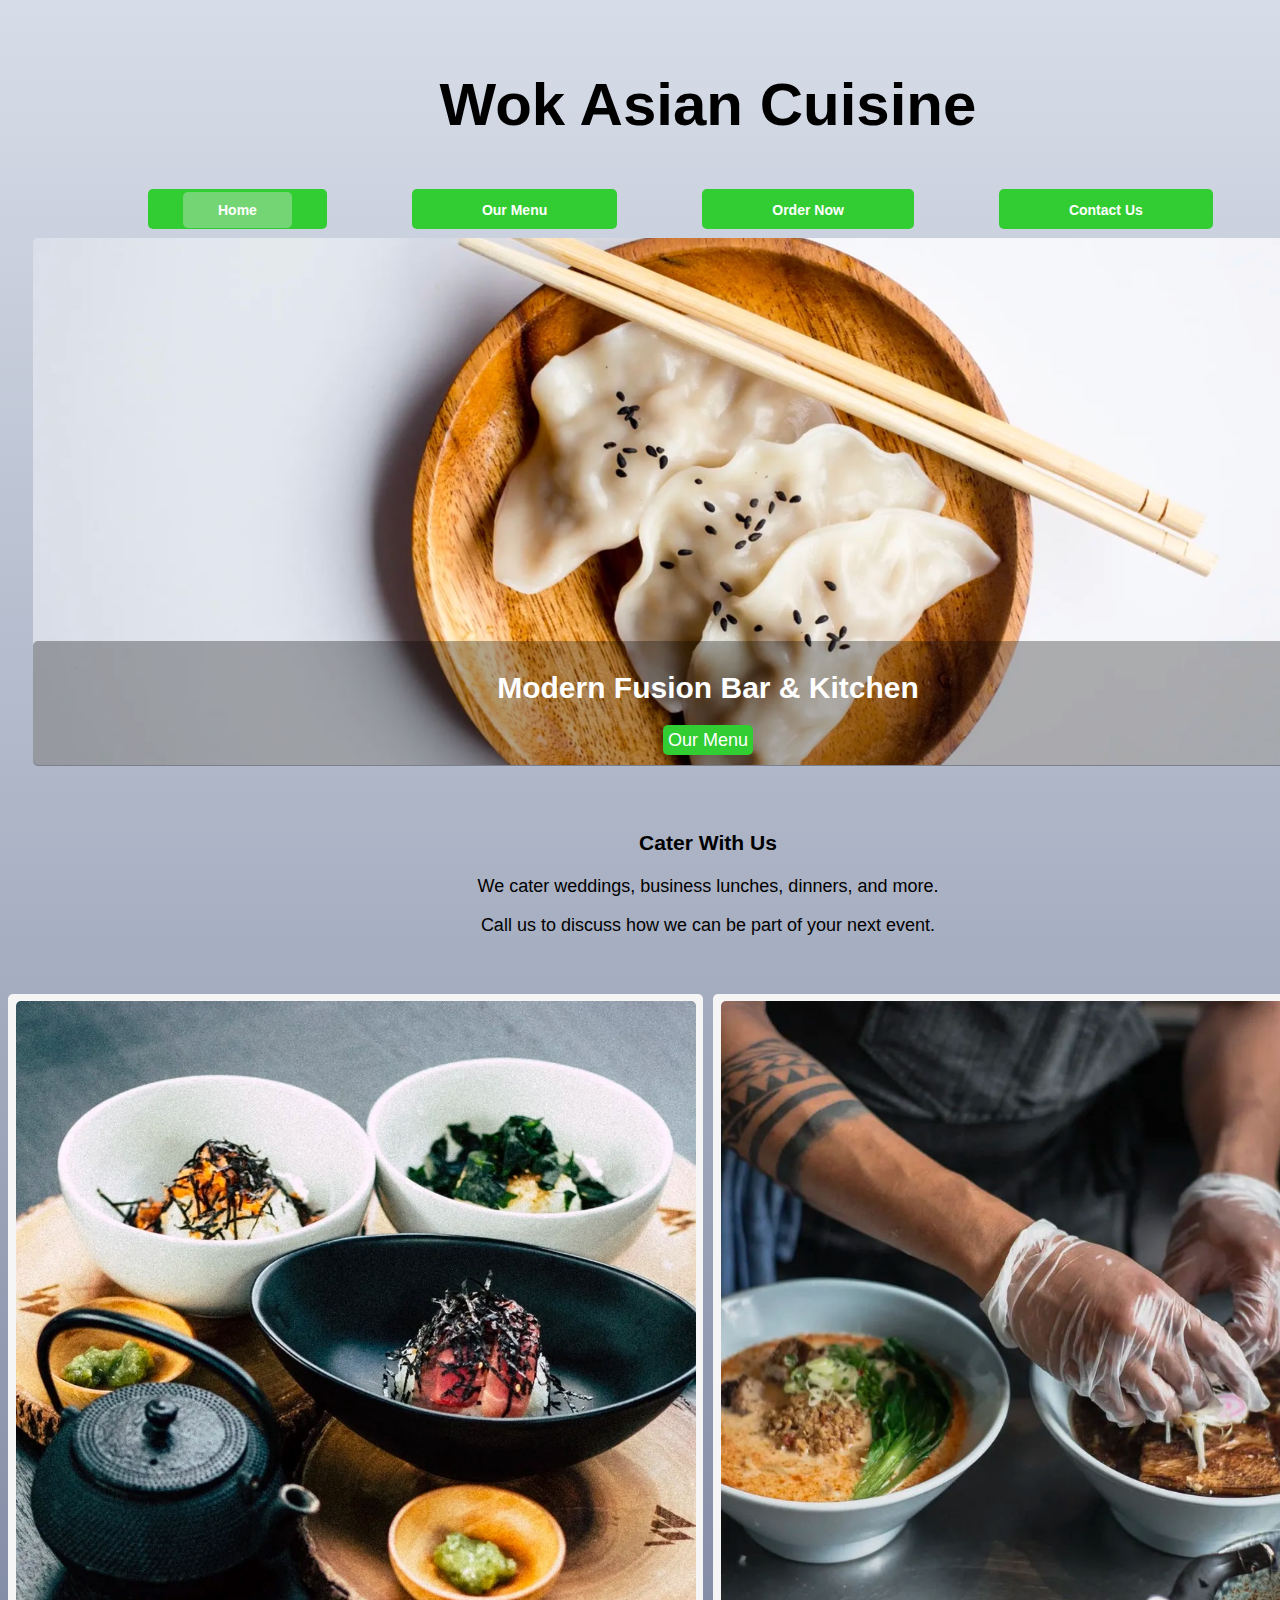
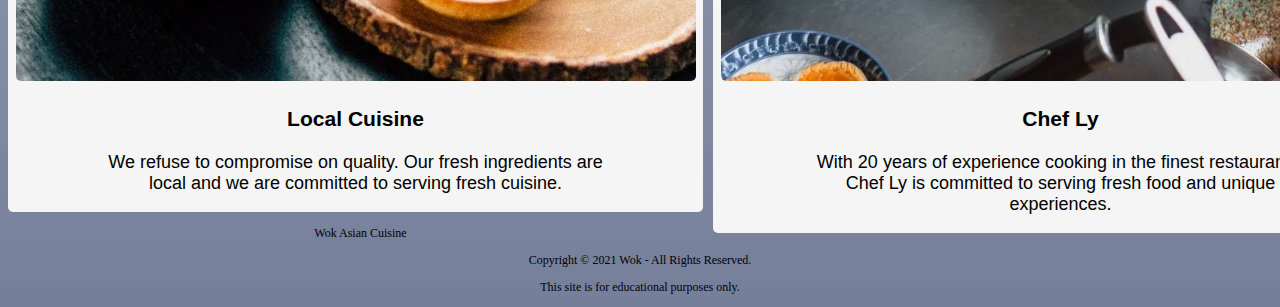
<file: index.html>
<!DOCTYPE html>
<html lang="en">
	<head>
		<title>Wok Asian Cuisine</title>
		<meta charset="utf-8">
		<link rel="stylesheet" href="styles.css">
		<meta name="author" content="Brandon Maggard">
        <meta name="description" content="Wok Asian Cuisine is a modern Asian restaurant that still uses ancient techniques, but with a modern twist.  Come try us out today.  You won't be disappointed!">
        <link rel="shortcut icon" href="favicon.ico" type="image/x-icon">
        <link rel="icon" href="favicon.ico" type="image/x-icon">
	</head>

    <body>
        <div id="wrapper">
            <h1><a href="index.html" id="h1l">Wok Asian Cuisine</a></h1>

            <nav>
                <ul>
                    <li><a href="index.html" class="active-page">Home</a></li>
                    <li><a href="menu.html">Our Menu</a></li>
                    <li><a href="order.html">Order Now</a></li>
                    <li><a href="contact.html">Contact Us</a></li>
                </ul>
            </nav>

            <main>
                <div class="container">
                    <img src="header-img.png" alt="pot stickers" class="potsticker">
                    <div class="text-overh">
                        <h2>Modern Fusion Bar & Kitchen</h2>
                        <a href="menu.html" id="mbutton">Our Menu</a>
                    </div>
                </div>

                <div class="cater">
                    <h3>Cater With Us</h3>
                    <p>We cater weddings, business lunches, dinners, and more.</p>
                    <p>Call us to discuss how we can be part of your next event.</p>
                </div>
                
                <section id="local">
                    <img src="local.jpg" alt="modern meal" id="cuisine">
                    <h3>Local Cuisine</h3>
                    <p class="padding">We refuse to compromise on quality. Our fresh ingredients are local and we are committed to serving fresh cuisine.</p>
                </section>

                <section id="chef">
                    <img src="chef.jpg" alt="chef ly" id="ly">
                    <h3>Chef Ly</h3>
                    <p class="padding">With 20 years of experience cooking in the finest restaurants, Chef Ly is committed to serving fresh food and unique experiences.</p>
                </section>
            </main>
        </div>
        <footer id="footerp">
            <p>Wok Asian Cuisine</p>
            <p>Copyright &copy; 2021 Wok - All Rights Reserved.</p>
            <p>This site is for educational purposes only.</p>
        </footer>
    </body>
</html>
</file>
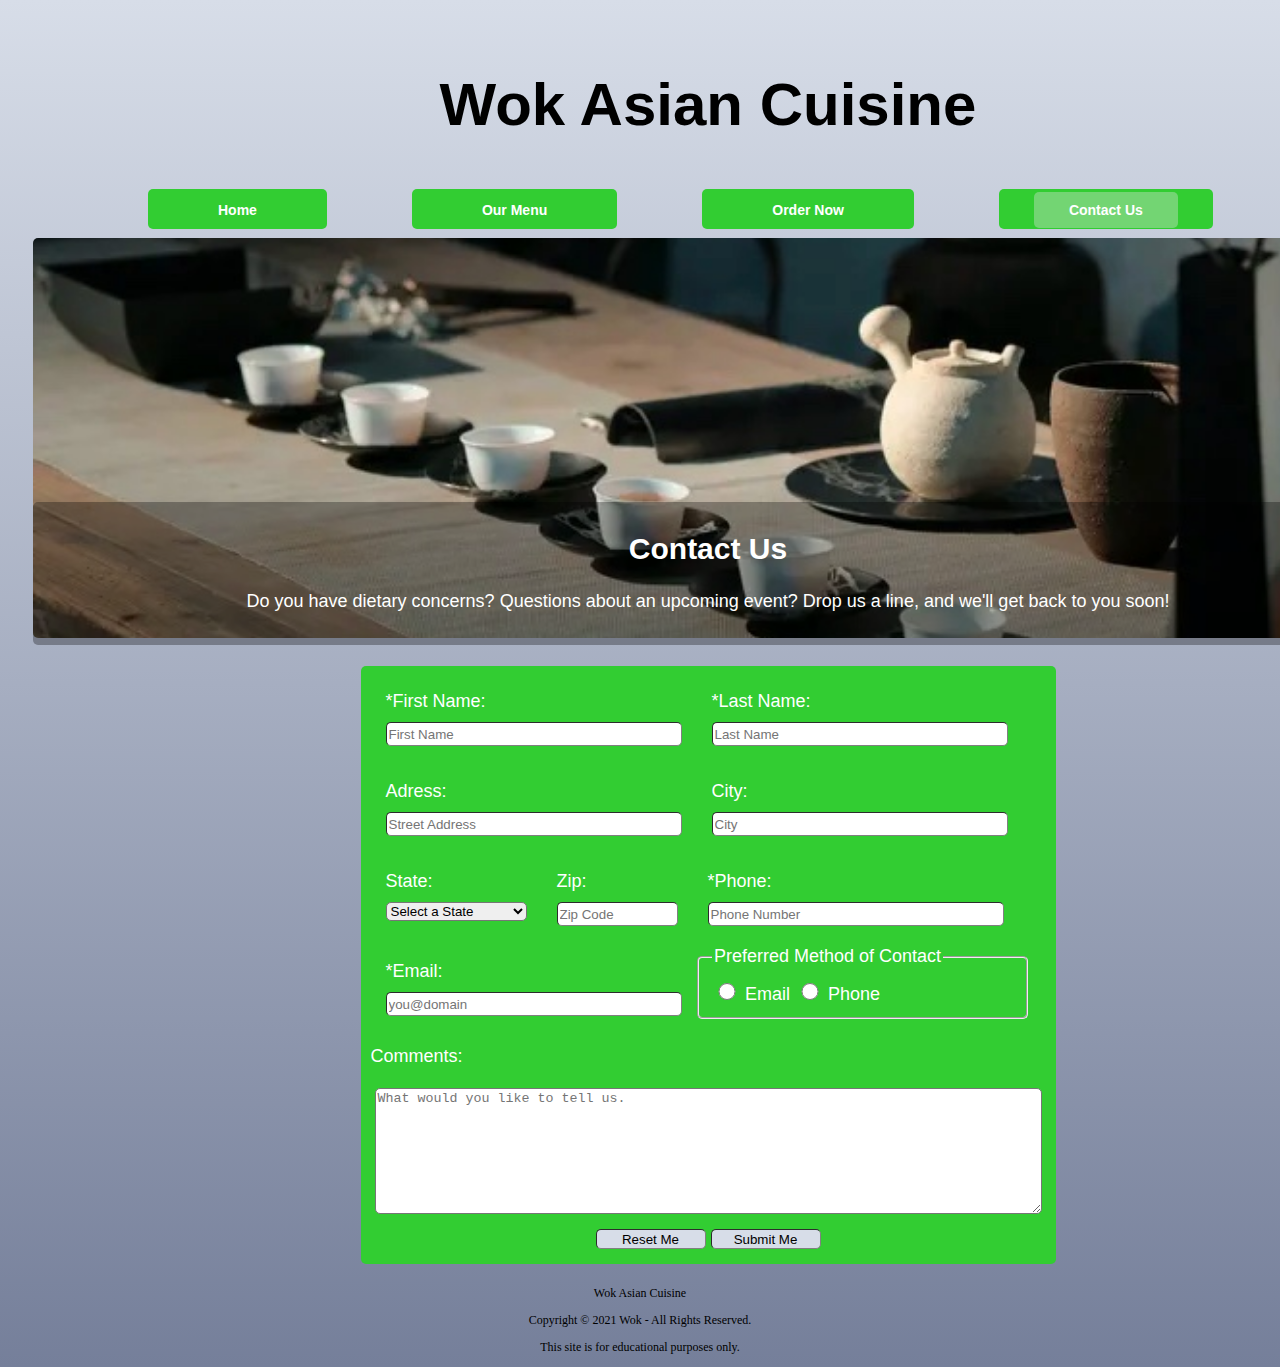
<file: contact.html>
<!DOCTYPE html>
<html lang="en">
	<head>
		<title>Wok Asian Cuisine|Contact</title>
		<meta charset="utf-8">
		<link rel="stylesheet" href="styles.css">
		<meta name="author" content="Brandon Maggard">
        <meta name="description" content="Contact Wok Asian CUisine today if you have a question about our restaurant or if you have dietary concerns.">
        <link rel="shortcut icon" href="favicon.ico" type="image/x-icon">
        <link rel="icon" href="favicon.ico" type="image/x-icon">
	</head>

    <body>
        <div id="wrapper">
            <h1><a href="index.html" id="h1l">Wok Asian Cuisine</a></h1>

            <nav>
                <ul>
                    <li><a href="index.html">Home</a></li>
                    <li><a href="menu.html">Our Menu</a></li>
                    <li><a href="order.html">Order Now</a></li>
                    <li><a href="contact.html" class="active-page">Contact Us</a></li>
                </ul>
            </nav>

            <main>
                <div class="container">
                    <img src="contact-img.jpg" alt="tea cups" id="teacups">
                    <div class="text-overh2">
                        <h2>Contact Us</h2>
                        <p>Do you have dietary concerns? Questions about an upcoming event? Drop us a line, and we'll get back to you soon!</p>
                    </div>
                </div>
            </main>

            <form action="https://wp.zybooks.com/form-viewer.php" method="POST">
                
                <div class="inline">
                    <label for="fname">*First Name:</label>
                    <input type="text" id="fname" name="fname" required placeholder="First Name">
                </div>
                <div class="inline">
                    <label for="lname">*Last Name:</label>
                    <input type="text" id="lname" name="lname" required placeholder="Last Name">
                </div>
                
                <div class="inline">
                    <label for="address">Adress:</label>
                    <input type="text" id="address" name="address" placeholder="Street Address">
                </div>
                <div class="inline">
                    <label for="city">City:</label>
                    <input type="text" id="city" name="city" placeholder="City">
                </div>
                <div class="inline">
                    <label for="state">State:</label>
                    <select name="state" id="state">
                        <option value="" selected="selected">Select a State</option>
                        <option value="AL">Alabama</option>
                        <option value="AK">Alaska</option>
                        <option value="AZ">Arizona</option>
                        <option value="AR">Arkansas</option>
                        <option value="CA">California</option>
                        <option value="CO">Colorado</option>
                        <option value="CT">Connecticut</option>
                        <option value="DE">Delaware</option>
                        <option value="DC">District Of Columbia</option>
                        <option value="FL">Florida</option>
                        <option value="GA">Georgia</option>
                        <option value="HI">Hawaii</option>
                        <option value="ID">Idaho</option>
                        <option value="IL">Illinois</option>
                        <option value="IN">Indiana</option>
                        <option value="IA">Iowa</option>
                        <option value="KS">Kansas</option>
                        <option value="KY">Kentucky</option>
                        <option value="LA">Louisiana</option>
                        <option value="ME">Maine</option>
                        <option value="MD">Maryland</option>
                        <option value="MA">Massachusetts</option>
                        <option value="MI">Michigan</option>
                        <option value="MN">Minnesota</option>
                        <option value="MS">Mississippi</option>
                        <option value="MO">Missouri</option>
                        <option value="MT">Montana</option>
                        <option value="NE">Nebraska</option>
                        <option value="NV">Nevada</option>
                        <option value="NH">New Hampshire</option>
                        <option value="NJ">New Jersey</option>
                        <option value="NM">New Mexico</option>
                        <option value="NY">New York</option>
                        <option value="NC">North Carolina</option>
                        <option value="ND">North Dakota</option>
                        <option value="OH">Ohio</option>
                        <option value="OK">Oklahoma</option>
                        <option value="OR">Oregon</option>
                        <option value="PA">Pennsylvania</option>
                        <option value="RI">Rhode Island</option>
                        <option value="SC">South Carolina</option>
                        <option value="SD">South Dakota</option>
                        <option value="TN">Tennessee</option>
                        <option value="TX">Texas</option>
                        <option value="UT">Utah</option>
                        <option value="VT">Vermont</option>
                        <option value="VA">Virginia</option>
                        <option value="WA">Washington</option>
                        <option value="WV">West Virginia</option>
                        <option value="WI">Wisconsin</option>
                        <option value="WY">Wyoming</option>
                    </select>
                </div>
                <div class="inline">
                    <label for="zip">Zip:</label>
                    <input type="text" id="zip" name="zip" placeholder="Zip Code">
                </div>
                <div class="inline">
                    <label for="phone">*Phone:</label>
                    <input type="tel" id="phone" name="phone" required placeholder="Phone Number">
                </div>
                <div class="inline">
                    <label for="email">*Email:</label>
                    <input type="email" id="email" name="email" required placeholder="you@domain">
                </div> 
                
                <fieldset>
                    <legend>Preferred Method of Contact</legend>
                    <input type="radio" id="pemail" name="method" value="email">
                    <label for="email">Email</label>
                    <input type="radio" id="pphone" name="method" value="phone">
                    <label for="phone">Phone</label>
                </fieldset>
                <div>
                    <lebel for="comments" id="myComments">Comments:</lebel><br>
                    <textarea id="commetns" name="comments" placeholder="What would you like to tell us." rows="8" cols="90"></textarea><br>
                </div>
                <div id="buttons">
                    <input type="reset" id="rest" value="Reset Me">
                    <input type="submit" id="submit" value="Submit Me">
                </div>
            </form>
        </div>
        <footer>
            <p>Wok Asian Cuisine</p>
            <p>Copyright &copy; 2021 Wok - All Rights Reserved.</p>
            <p>This site is for educational purposes only.</p>
        </footer>
    </body>
</html>
</file>
<file: styles.css>
#wrapper {
    width: 1400px;
    margin: 0 auto;
    font-family: Gill Sans, Gill Sans MT, sans-serif;
    padding-bottom: 10px;
    color: black;
    font-size: 18px;
    }

body {
    background-image: linear-gradient(#d7dde8, #757f9a);
    }

h1 {
    text-align: center;
    font-size: 60px;
    padding-top: 30px;
    padding-bottom: 20px;
    }

h1 a {
    text-decoration: none;
    color: black;
    }

nav {
    width: 1200px;
    margin: 0 auto;

    }

nav li {
    display: inline;
    margin-right: 80px;
    list-style-type: none;
    margin-bottom: 15px;
    background-color: limegreen;
    border-radius: 5px;
    padding: 10px 35px 10px 35px;
    }

nav a {
    text-align: center;
    text-decoration: none;
    color: white;
    font-size: 14px;
    font-weight: bold;
    padding: 10px 35px 10px 35px;
    border-radius: 5px;
    }

nav a:hover {
    color: black;
    }

.active-page {
    background-color: #73D573;
    }

h2 {
    font-size: 30px;
    }
.potsticker {
    max-width: 100%;
    border-radius: 5px;
    }

.container {
    position: relative;
    max-width: 1350px;
    margin: 0 auto; 
    }

.text-overh {
    text-align: center;
    position: absolute;
    background-color: rgba(0, 0, 0, 0.3);
    border-radius: 5px;
    width: 100%;
    bottom: 4px;
    padding-bottom: 15px;
    padding-top: 5px;
    }

h2 {
    color: white;
    }

#mbutton {
    text-decoration: none;
    font-size: 18px;
    color: white;
    background-color: limegreen;
    padding: 5px;
    border-radius: 5px;
    }

#mbutton:hover {
    color: black;
    }

.cater {
    text-align: center;
    display: block;
    padding: 40px;
    }

#local {
    width: 695px;
    float: left;
    background-color: whitesmoke;
    padding-top: 7px;
    border-radius: 5px;
    text-align: center;
    }

#cuisine {
    width: 680px;
    height: auto;
    border-radius: 5px;
    left: 2px;
    }

#chef {
    width: 695px;
    float: right;
    background-color: whitesmoke;
    padding-top: 7px;
    border-radius: 5px;
    text-align: center;
    }

#ly {
    width: 680px;
    height: auto;
    border-radius: 5px;
    left: 2px;
    }

.padding {
    padding-left: 90px;
    padding-right: 90px;
    }

footer {
    text-align: center;
    font-size: 12px;
    }

#footerp {
    padding-top: 810px;
    }

/*Contact Page*/

#teacups {
    width: 100%;
    height: 400px;
    margin: 0 auto;
    object-fit: cover;
    object-position: 50% 85%;
    border-radius: 5px;
    }

.text-overh2 {
    text-align: center;
    position: relative;
    background-color: rgba(0, 0, 0, 0.3);
    border-radius: 5px;
    width: 100%;
    bottom: 141px;
    padding-bottom: 15px;
    padding-top: 5px;
    color: white;
    margin-bottom: -120px;
    }

form {
    background-color: limegreen;
    width: 675px;
    padding: 10px;
    border-radius: 5px;
    margin: 0 auto;
    }

label {
    color: white;
    }

input {
    display: block;
    width: 290px;
    height: 20px;
    margin-bottom: 5px;
    border-radius: 5px;
    border: 1px inset gray;
    margin-top: 10px;
    }

select {
    display: block;
    margin-bottom: 10px;
    margin-top: 10px;
    border-radius: 5px;
    }

.inline {
    float: left;
    padding: 15px;
    }


#zip {
    width: 115px;
    }


#pemail, #pphone {
    display: inline;
    width: 20px;
    height: 17px;
    }

fieldset {
    width: 300px;
    border-radius: 5px;
    }
legend {
    color: white;
    }

#myComments {
    display: block;
    padding-top: 10px;
    clear: both;
    color: white;
    }

textarea {
    width: 98%;
    border-radius: 5px;
    margin-left: 4px;
    }

#rest, #submit {
    width: 110px;
    display: inline;
    background-color: #d7dde8;
    }

#buttons {
    margin: 0 auto;
    width: 225px;
    }
</file>
